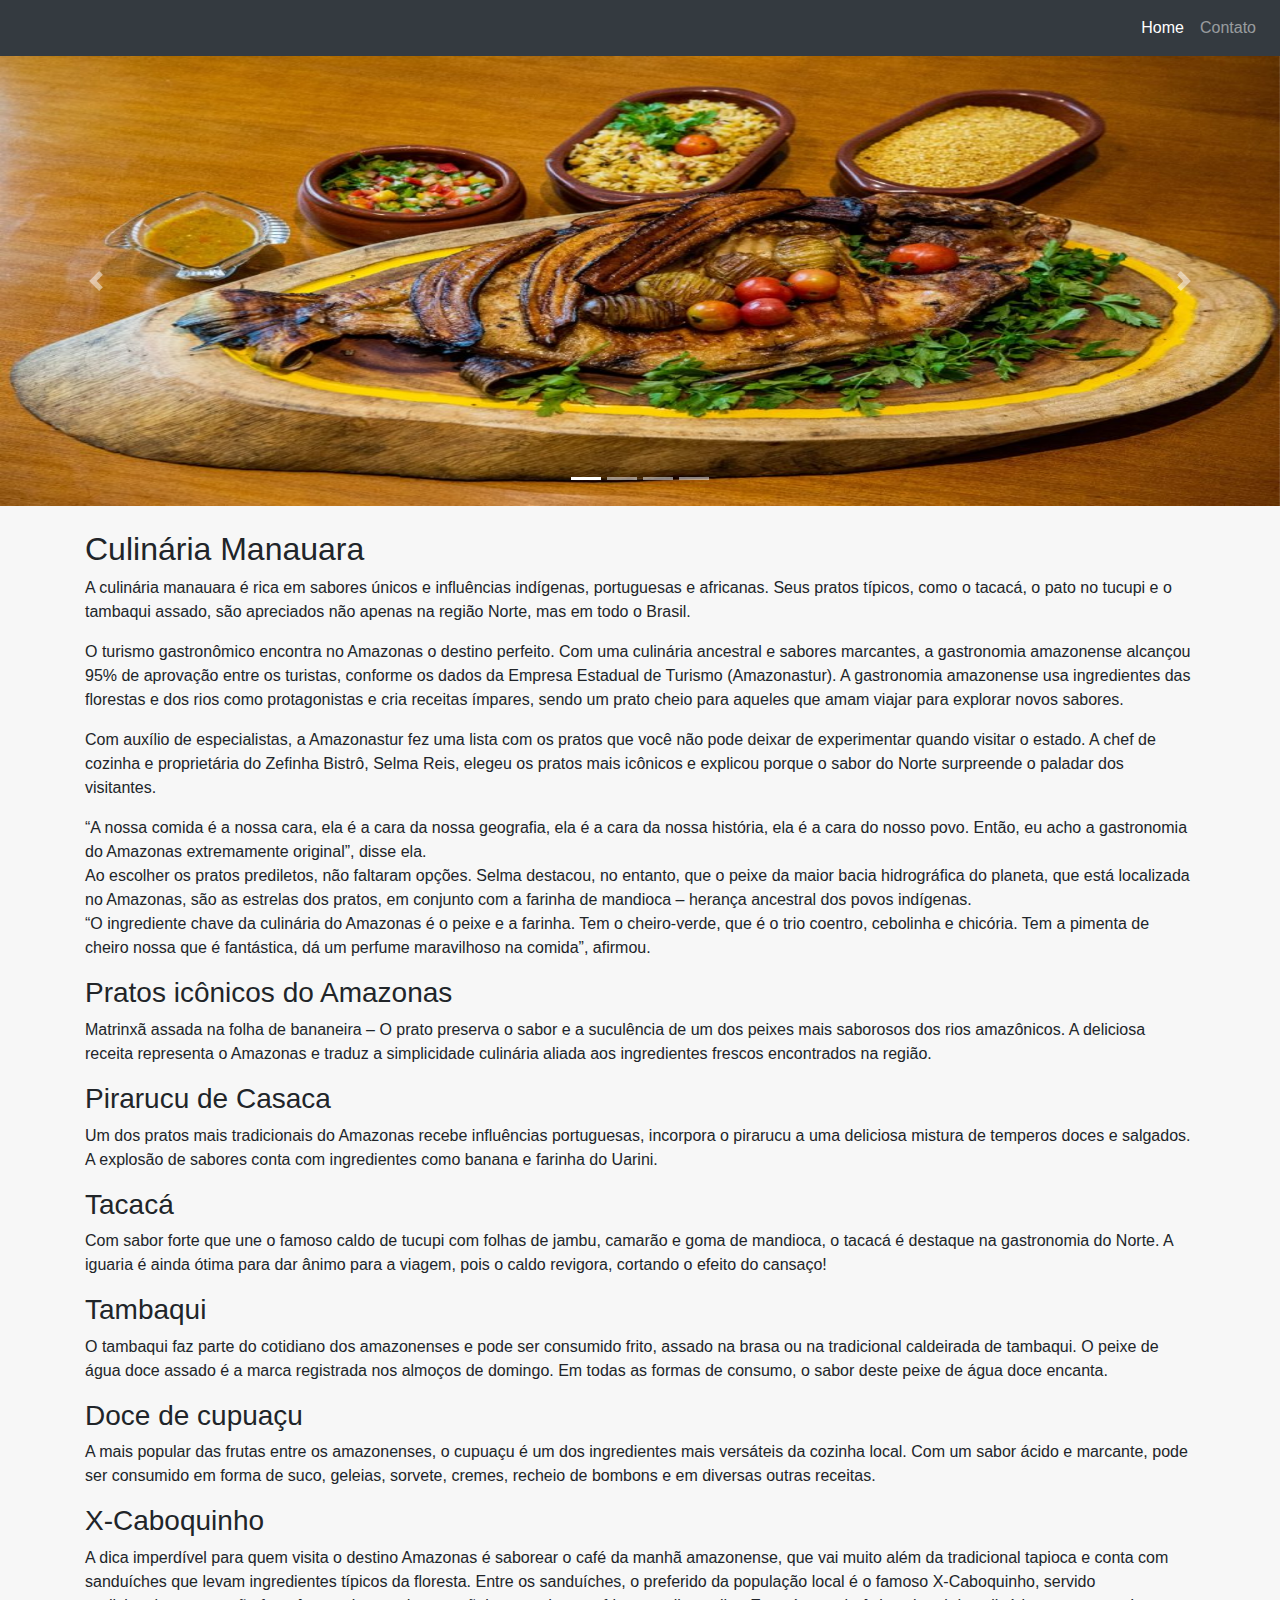
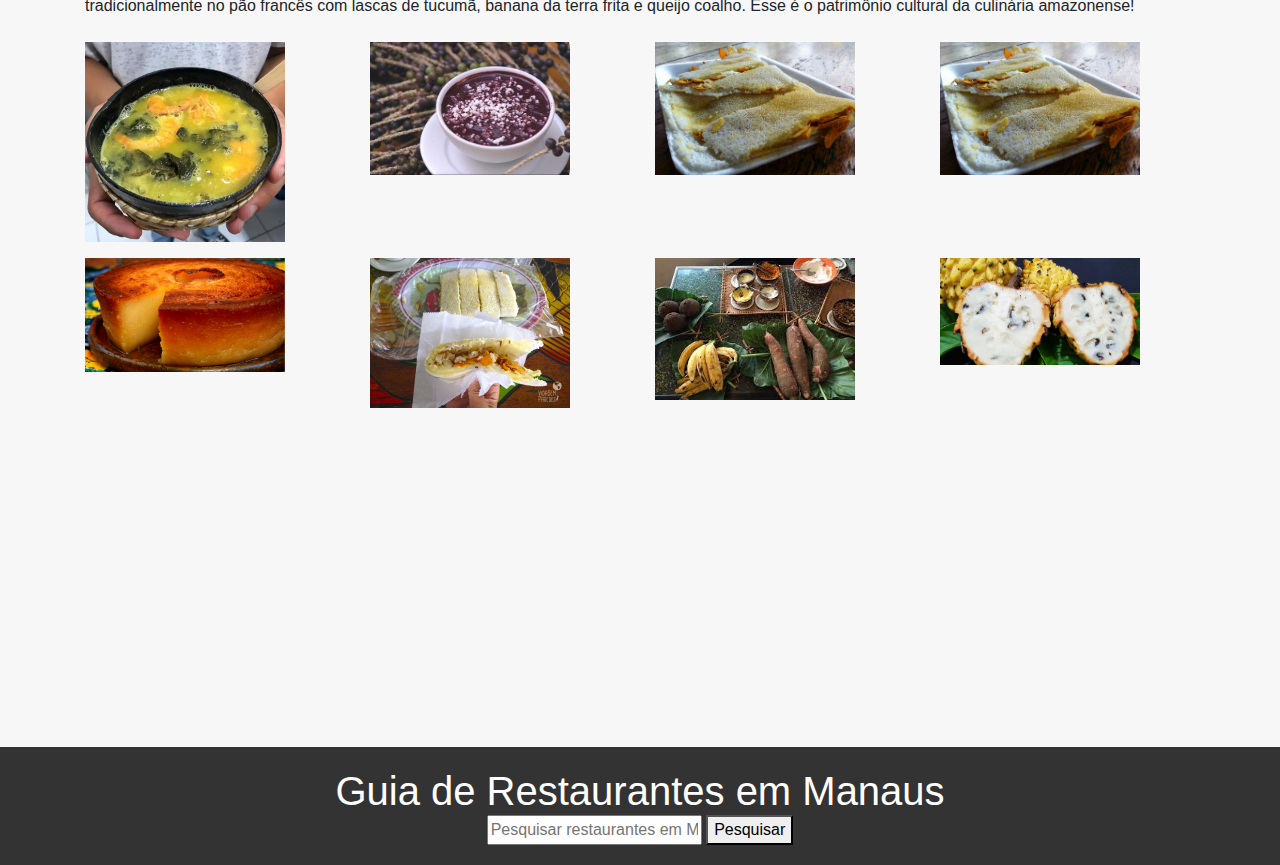
<file: index.html>
<!DOCTYPE html>
<html lang="pt-BR">
<head>
    <meta charset="UTF-8">
    <meta name="viewport" content="width=device-width, initial-scale=1.0">
    <title>Site com Bootstrap e JavaScript</title>
    <link rel="stylesheet" href="https://stackpath.bootstrapcdn.com/bootstrap/4.5.2/css/bootstrap.min.css">
    <link rel="stylesheet" href="css\styles.css">
</head>
<body>
    <nav class="navbar navbar-expand-lg navbar-dark bg-dark">
        
        <button class="navbar-toggler" type="button" data-toggle="collapse" data-target="#navbarNav" aria-controls="navbarNav" aria-expanded="false" aria-label="Toggle navigation">
            <span class="navbar-toggler-icon"></span>
        </button>
        <div class="collapse navbar-collapse" id="navbarNav">
            <ul class="navbar-nav ml-auto">
                <li class="nav-item active">
                    <a class="nav-link" href="index.html">Home</a>
                </li>
                <li class="nav-item">
                    <a class="nav-link" href="contato.html">Contato</a>
                </li>
            </ul>
        </div>
    </nav>

    <div id="carouselExampleIndicators" class="carousel slide" data-ride="carousel">
        <ol class="carousel-indicators">
            <li data-target="#carouselExampleIndicators" data-slide-to="0" class="active"></li>
            <li data-target="#carouselExampleIndicators" data-slide-to="1"></li>
            <li data-target="#carouselExampleIndicators" data-slide-to="2"></li>
            <li data-target="#carouselExampleIndicators" data-slide-to="3"></li>
        </ol>
        <div class="carousel-inner">
            <div class="carousel-item active">
                <img class="d-block w-100" src="img\img1.jpeg" alt="First slide" width="250px" height="450px">
            </div>
            <div class="carousel-item">
                <img class="d-block w-100" src="img\img2.jpeg" alt="Second slide" width="250px" height="450px">
            </div>
            <div class="carousel-item">
                <img class="d-block w-100" src="img\img3.jpg" alt="Third slide" width="250px" height="450px">
            </div>
            <div class="carousel-item">
                <img class="d-block w-100" src="img\img4.jpg" alt="Third slide" width="250px" height="450px">
            </div>
        </div>
        <a class="carousel-control-prev" href="#carouselExampleIndicators" role="button" data-slide="prev">
            <span class="carousel-control-prev-icon" aria-hidden="true"></span>
            <span class="sr-only">Previous</span>
        </a>
        <a class="carousel-control-next" href="#carouselExampleIndicators" role="button" data-slide="next">
            <span class="carousel-control-next-icon" aria-hidden="true"></span>
            <span class="sr-only">Next</span>
        </a>
    </div>
    <div class="container mt-4">
        <div class="culinary-info">
            <div class="culinary-info">
            <h2>Culinária Manauara</h2>
            <p class="custom-font">A culinária manauara é rica em sabores únicos e influências indígenas, portuguesas e africanas. Seus pratos típicos, como o tacacá, o pato no tucupi e o tambaqui assado, são apreciados não apenas na região Norte, mas em todo o Brasil.</p>
            <p>O turismo gastronômico encontra no Amazonas o destino perfeito. Com uma culinária ancestral e sabores marcantes, a gastronomia amazonense alcançou 95% de aprovação entre os turistas, conforme os dados da Empresa Estadual de Turismo (Amazonastur). A gastronomia amazonense usa ingredientes das florestas e dos rios como protagonistas e cria receitas ímpares, sendo um prato cheio para aqueles que amam viajar para explorar novos sabores.</p>
            <p>Com auxílio de especialistas, a Amazonastur fez uma lista com os pratos que você não pode deixar de experimentar quando visitar o estado. A chef de cozinha e proprietária do Zefinha Bistrô, Selma Reis, elegeu os pratos mais icônicos e explicou porque o sabor do Norte surpreende o paladar dos visitantes.</p>
            <p>“A nossa comida é a nossa cara, ela é a cara da nossa geografia, ela é a cara da nossa história, ela é a cara do nosso povo. Então, eu acho a gastronomia do Amazonas extremamente original”, disse ela.<br> Ao escolher os pratos prediletos, não faltaram opções. Selma destacou, no entanto, que o peixe da maior bacia hidrográfica do planeta, que está localizada no Amazonas, são as estrelas dos pratos, em conjunto com a farinha de mandioca – herança ancestral dos povos indígenas. <br>“O ingrediente chave da culinária do Amazonas é o peixe e a farinha. Tem o cheiro-verde, que é o trio coentro, cebolinha e chicória. Tem a pimenta de cheiro nossa que é fantástica, dá um perfume maravilhoso na comida”, afirmou.</p>
            <h3>Pratos icônicos do Amazonas</h3>

<p>Matrinxã assada na folha de bananeira – O prato preserva o sabor e a suculência de um dos peixes mais saborosos dos rios amazônicos. A deliciosa receita representa o Amazonas e traduz a simplicidade culinária aliada aos ingredientes frescos encontrados na região.</p>

<h3>Pirarucu de Casaca</h3>

<p>Um dos pratos mais tradicionais do Amazonas recebe influências portuguesas, incorpora o pirarucu a uma deliciosa mistura de temperos doces e salgados. A explosão de sabores conta com ingredientes como banana e farinha do Uarini.</p>

<h3>Tacacá</h3>

<p>Com sabor forte que une o famoso caldo de tucupi com folhas de jambu, camarão e goma de mandioca, o tacacá é destaque na gastronomia do Norte. A iguaria é ainda ótima para dar ânimo para a viagem, pois o caldo revigora, cortando o efeito do cansaço!</p>

<h3>Tambaqui</h3>

<p>O tambaqui faz parte do cotidiano dos amazonenses e pode ser consumido frito, assado na brasa ou na tradicional caldeirada de tambaqui. O peixe de água doce assado é a marca registrada nos almoços de domingo. Em todas as formas de consumo, o sabor deste peixe de água doce encanta.</p>

<h3>Doce de cupuaçu</h3>

<p>A mais popular das frutas entre os amazonenses, o cupuaçu é um dos ingredientes mais versáteis da cozinha local. Com um sabor ácido e marcante, pode ser consumido em forma de suco, geleias, sorvete, cremes, recheio de bombons e em diversas outras receitas.</p>

<h3>X-Caboquinho</h3>

<p>A dica imperdível para quem visita o destino Amazonas é saborear o café da manhã amazonense, que vai muito além da tradicional tapioca e conta com sanduíches que levam ingredientes típicos da floresta. Entre os sanduíches, o preferido da população local é o famoso X-Caboquinho, servido tradicionalmente no pão francês com lascas de tucumã, banana da terra frita e queijo coalho. Esse é o patrimônio cultural da culinária amazonense!</p>

        </div>
        </div>
    </div>

    <div class="container mt-4">
        <div class="row justify-content-center">
            <div class="col-md-3">
                <img src="img\tacaca.webp" width="200px" height="200px" class="img-fluid" alt="Prato 1">
            </div>
            <div class="col-md-3">
                <img src="img\acai.jpg" width="200px" height="200px" class="img-fluid" alt="Prato 2">
            </div>
            <div class="col-md-3">
                <img src="img\comida.jpg" width="200px" height="200px" class="img-fluid" alt="Prato 3">
            </div>
            <div class="col-md-3">
                <img src="img\comida.jpg" width="200px" height="200px" class="img-fluid" alt="Prato 3">
            </div>
        </div>
        <div class="row justify-content-center mt-3">
            <div class="col-md-3">
                <img src="img\doces-tipicos-amazonia.jpg" width="200px" height="200px" class="img-fluid" alt="Prato 3">
            </div>
            <div class="col-md-3">
                <img src="img\Vida-sem-Paredes-gastronomia-manauara-6.webp" width="200px" height="200px" class="img-fluid" alt="Prato 3">
            </div>
            <div class="col-md-3">
                <img src="img\images.jpg" width="200px" height="200px" class="img-fluid" alt="Prato 3">
            </div>
            <div class="col-md-3">
                <img src="img\image-22.png" width="200px" height="200px" class="img-fluid" alt="Prato 3">
            </div>
        </div>
    </div>

    <div class="container mt-4">
        <div class="row justify-content-center">
            <iframe width="560" height="315" src="https://www.youtube.com/embed/cn_bQTLKp3I?si=4SCvKh8xsUGI4Zhq" title="YouTube video player" frameborder="0" allow="accelerometer; autoplay; clipboard-write; encrypted-media; gyroscope; picture-in-picture; web-share" referrerpolicy="strict-origin-when-cross-origin" allowfullscreen></iframe>
        </div>
    </div>

    <header>
        <h1>Guia de Restaurantes em Manaus</h1>
        <form action="https://www.google.com/search" method="GET" target="_blank">
            <input type="text" name="q" placeholder="Pesquisar restaurantes em Manaus">
            <button type="submit">Pesquisar</button>
        </form>
    </header>


    <script src="https://code.jquery.com/jquery-3.5.1.slim.min.js"></script>
    <script src="https://cdn.jsdelivr.net/npm/popper.js@1.16.1/dist/umd/popper.min.js"></script>
    <script src="https://stackpath.bootstrapcdn.com/bootstrap/4.5.2/js/bootstrap.min.js"></script>
</body>
</html>
</file>
